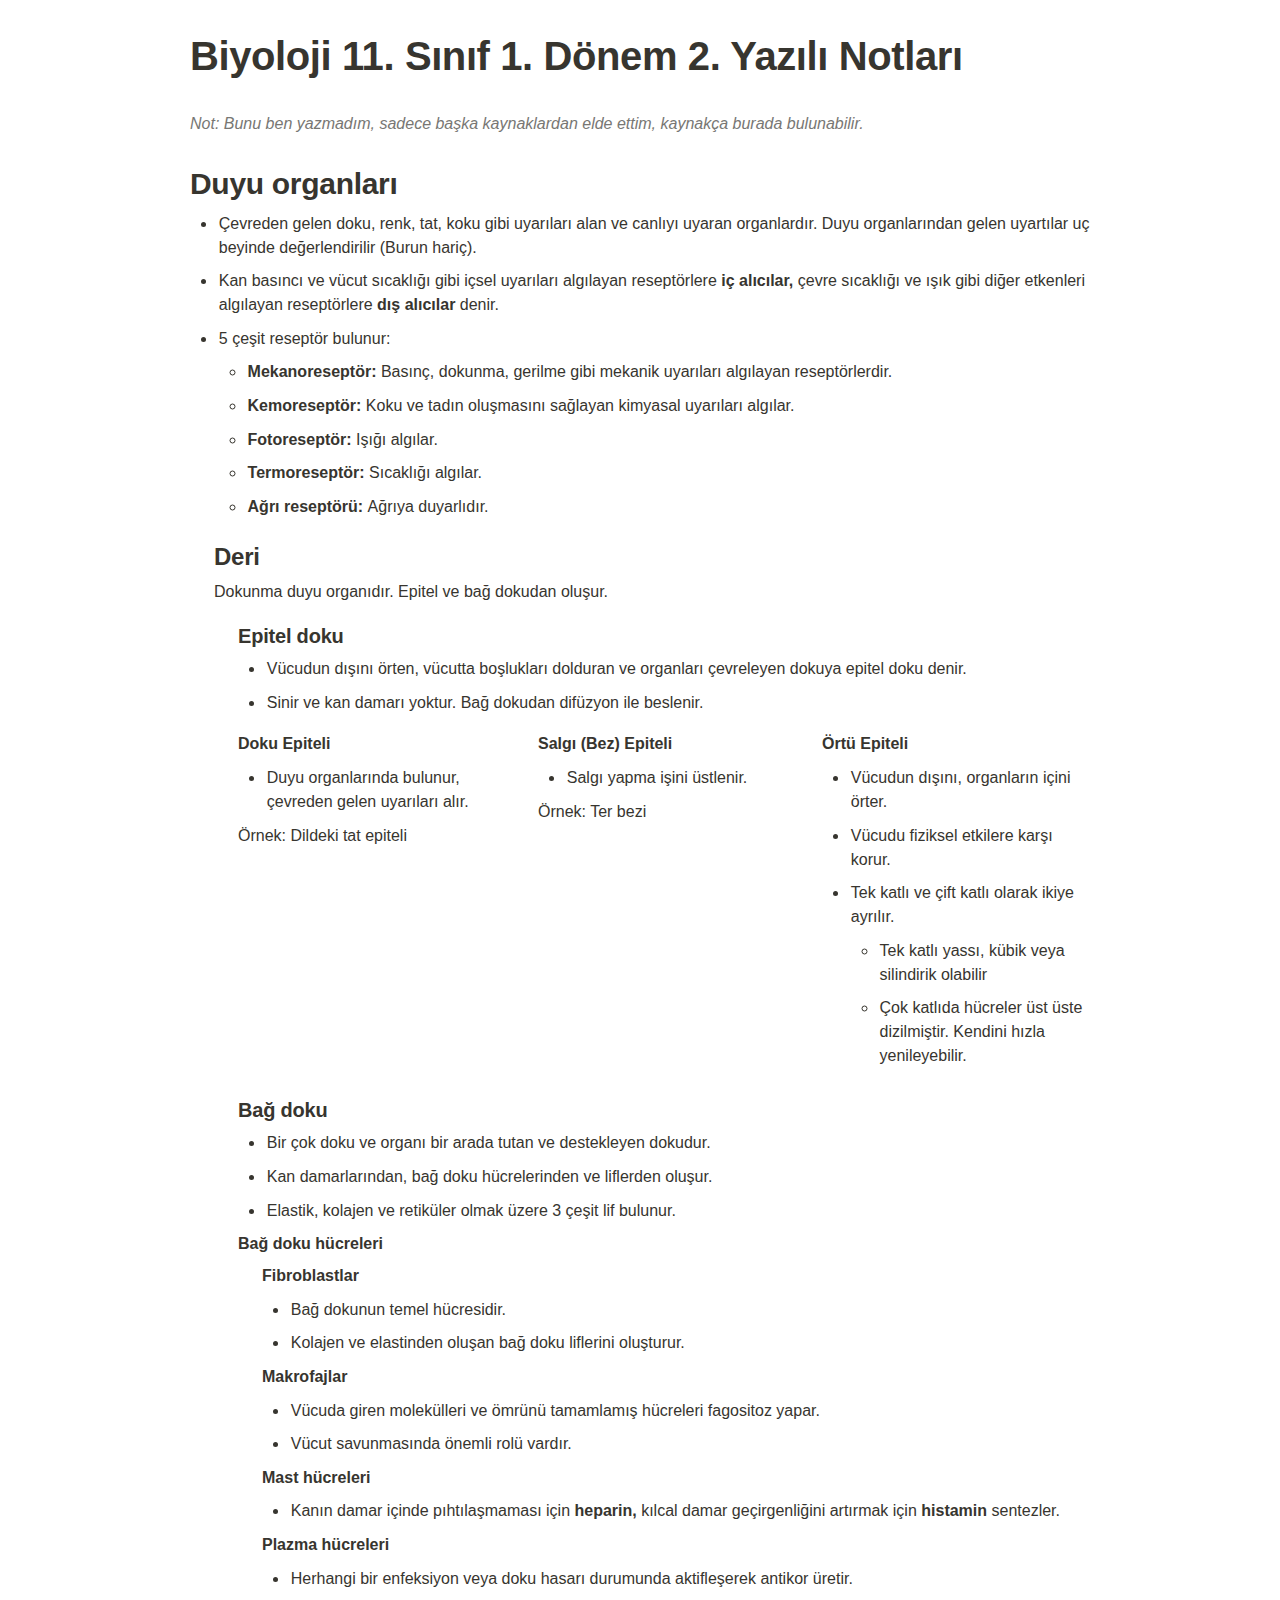
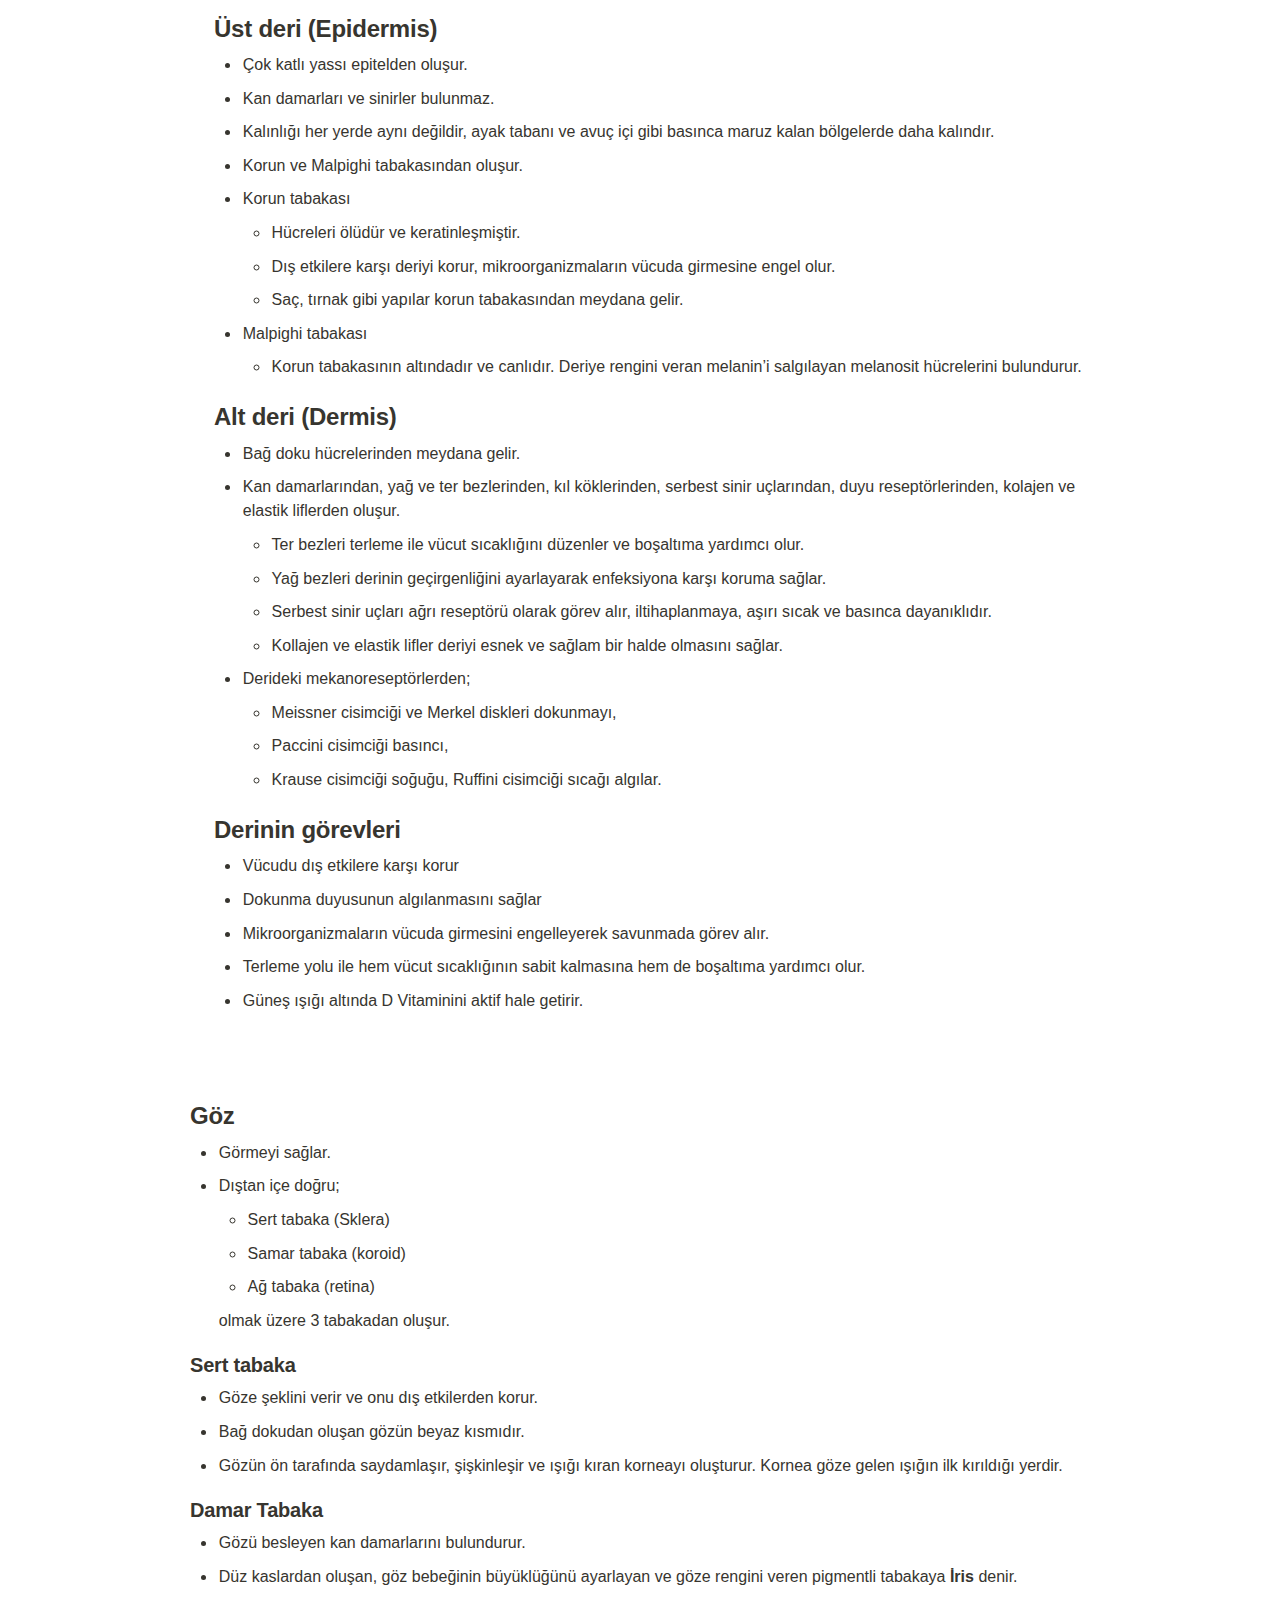
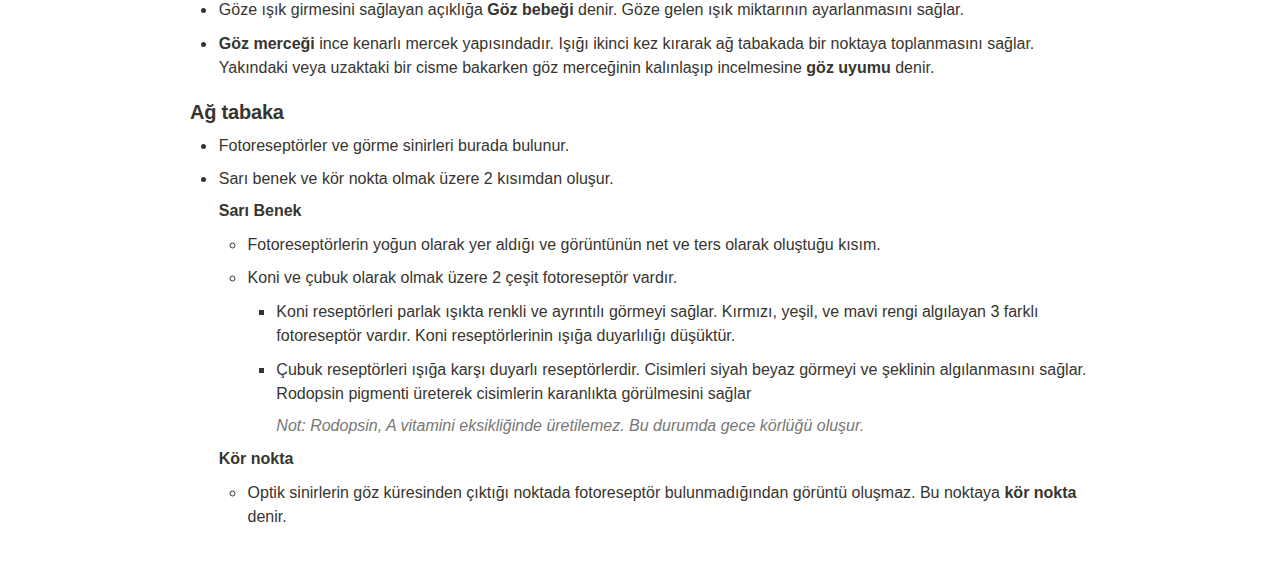
<file: index.html>
<html><head><meta http-equiv="Content-Type" content="text/html; charset=utf-8"/><title>Biyoloji 11. Sınıf 1. Dönem 2. Yazılı Notları</title><style>
/* cspell:disable-file */
/* webkit printing magic: print all background colors */
html {
	-webkit-print-color-adjust: exact;
}
* {
	box-sizing: border-box;
	-webkit-print-color-adjust: exact;
}

html,
body {
	margin: 0;
	padding: 0;
}
@media only screen {
	body {
		margin: 2em auto;
		max-width: 900px;
		color: rgb(55, 53, 47);
	}
}

body {
	line-height: 1.5;
	white-space: pre-wrap;
}

a,
a.visited {
	color: inherit;
	text-decoration: underline;
}

.pdf-relative-link-path {
	font-size: 80%;
	color: #444;
}

h1,
h2,
h3 {
	letter-spacing: -0.01em;
	line-height: 1.2;
	font-weight: 600;
	margin-bottom: 0;
}

.page-title {
	font-size: 2.5rem;
	font-weight: 700;
	margin-top: 0;
	margin-bottom: 0.75em;
}

h1 {
	font-size: 1.875rem;
	margin-top: 1.875rem;
}

h2 {
	font-size: 1.5rem;
	margin-top: 1.5rem;
}

h3 {
	font-size: 1.25rem;
	margin-top: 1.25rem;
}

.source {
	border: 1px solid #ddd;
	border-radius: 3px;
	padding: 1.5em;
	word-break: break-all;
}

.callout {
	border-radius: 3px;
	padding: 1rem;
}

figure {
	margin: 1.25em 0;
	page-break-inside: avoid;
}

figcaption {
	opacity: 0.5;
	font-size: 85%;
	margin-top: 0.5em;
}

mark {
	background-color: transparent;
}

.indented {
	padding-left: 1.5em;
}

hr {
	background: transparent;
	display: block;
	width: 100%;
	height: 1px;
	visibility: visible;
	border: none;
	border-bottom: 1px solid rgba(55, 53, 47, 0.09);
}

img {
	max-width: 100%;
}

@media only print {
	img {
		max-height: 100vh;
		object-fit: contain;
	}
}

@page {
	margin: 1in;
}

.collection-content {
	font-size: 0.875rem;
}

.column-list {
	display: flex;
	justify-content: space-between;
}

.column {
	padding: 0 1em;
}

.column:first-child {
	padding-left: 0;
}

.column:last-child {
	padding-right: 0;
}

.table_of_contents-item {
	display: block;
	font-size: 0.875rem;
	line-height: 1.3;
	padding: 0.125rem;
}

.table_of_contents-indent-1 {
	margin-left: 1.5rem;
}

.table_of_contents-indent-2 {
	margin-left: 3rem;
}

.table_of_contents-indent-3 {
	margin-left: 4.5rem;
}

.table_of_contents-link {
	text-decoration: none;
	opacity: 0.7;
	border-bottom: 1px solid rgba(55, 53, 47, 0.18);
}

table,
th,
td {
	border: 1px solid rgba(55, 53, 47, 0.09);
	border-collapse: collapse;
}

table {
	border-left: none;
	border-right: none;
}

th,
td {
	font-weight: normal;
	padding: 0.25em 0.5em;
	line-height: 1.5;
	min-height: 1.5em;
	text-align: left;
}

th {
	color: rgba(55, 53, 47, 0.6);
}

ol,
ul {
	margin: 0;
	margin-block-start: 0.6em;
	margin-block-end: 0.6em;
}

li > ol:first-child,
li > ul:first-child {
	margin-block-start: 0.6em;
}

ul > li {
	list-style: disc;
}

ul.to-do-list {
	padding-inline-start: 0;
}

ul.to-do-list > li {
	list-style: none;
}

.to-do-children-checked {
	text-decoration: line-through;
	opacity: 0.375;
}

ul.toggle > li {
	list-style: none;
}

ul {
	padding-inline-start: 1.7em;
}

ul > li {
	padding-left: 0.1em;
}

ol {
	padding-inline-start: 1.6em;
}

ol > li {
	padding-left: 0.2em;
}

.mono ol {
	padding-inline-start: 2em;
}

.mono ol > li {
	text-indent: -0.4em;
}

.toggle {
	padding-inline-start: 0em;
	list-style-type: none;
}

/* Indent toggle children */
.toggle > li > details {
	padding-left: 1.7em;
}

.toggle > li > details > summary {
	margin-left: -1.1em;
}

.selected-value {
	display: inline-block;
	padding: 0 0.5em;
	background: rgba(206, 205, 202, 0.5);
	border-radius: 3px;
	margin-right: 0.5em;
	margin-top: 0.3em;
	margin-bottom: 0.3em;
	white-space: nowrap;
}

.collection-title {
	display: inline-block;
	margin-right: 1em;
}

.page-description {
    margin-bottom: 2em;
}

.simple-table {
	margin-top: 1em;
	font-size: 0.875rem;
	empty-cells: show;
}
.simple-table td {
	height: 29px;
	min-width: 120px;
}

.simple-table th {
	height: 29px;
	min-width: 120px;
}

.simple-table-header-color {
	background: rgb(247, 246, 243);
	color: black;
}
.simple-table-header {
	font-weight: 500;
}

time {
	opacity: 0.5;
}

.icon {
	display: inline-block;
	max-width: 1.2em;
	max-height: 1.2em;
	text-decoration: none;
	vertical-align: text-bottom;
	margin-right: 0.5em;
}

img.icon {
	border-radius: 3px;
}

.user-icon {
	width: 1.5em;
	height: 1.5em;
	border-radius: 100%;
	margin-right: 0.5rem;
}

.user-icon-inner {
	font-size: 0.8em;
}

.text-icon {
	border: 1px solid #000;
	text-align: center;
}

.page-cover-image {
	display: block;
	object-fit: cover;
	width: 100%;
	max-height: 30vh;
}

.page-header-icon {
	font-size: 3rem;
	margin-bottom: 1rem;
}

.page-header-icon-with-cover {
	margin-top: -0.72em;
	margin-left: 0.07em;
}

.page-header-icon img {
	border-radius: 3px;
}

.link-to-page {
	margin: 1em 0;
	padding: 0;
	border: none;
	font-weight: 500;
}

p > .user {
	opacity: 0.5;
}

td > .user,
td > time {
	white-space: nowrap;
}

input[type="checkbox"] {
	transform: scale(1.5);
	margin-right: 0.6em;
	vertical-align: middle;
}

p {
	margin-top: 0.5em;
	margin-bottom: 0.5em;
}

.image {
	border: none;
	margin: 1.5em 0;
	padding: 0;
	border-radius: 0;
	text-align: center;
}

.code,
code {
	background: rgba(135, 131, 120, 0.15);
	border-radius: 3px;
	padding: 0.2em 0.4em;
	border-radius: 3px;
	font-size: 85%;
	tab-size: 2;
}

code {
	color: #eb5757;
}

.code {
	padding: 1.5em 1em;
}

.code-wrap {
	white-space: pre-wrap;
	word-break: break-all;
}

.code > code {
	background: none;
	padding: 0;
	font-size: 100%;
	color: inherit;
}

blockquote {
	font-size: 1.25em;
	margin: 1em 0;
	padding-left: 1em;
	border-left: 3px solid rgb(55, 53, 47);
}

.bookmark {
	text-decoration: none;
	max-height: 8em;
	padding: 0;
	display: flex;
	width: 100%;
	align-items: stretch;
}

.bookmark-title {
	font-size: 0.85em;
	overflow: hidden;
	text-overflow: ellipsis;
	height: 1.75em;
	white-space: nowrap;
}

.bookmark-text {
	display: flex;
	flex-direction: column;
}

.bookmark-info {
	flex: 4 1 180px;
	padding: 12px 14px 14px;
	display: flex;
	flex-direction: column;
	justify-content: space-between;
}

.bookmark-image {
	width: 33%;
	flex: 1 1 180px;
	display: block;
	position: relative;
	object-fit: cover;
	border-radius: 1px;
}

.bookmark-description {
	color: rgba(55, 53, 47, 0.6);
	font-size: 0.75em;
	overflow: hidden;
	max-height: 4.5em;
	word-break: break-word;
}

.bookmark-href {
	font-size: 0.75em;
	margin-top: 0.25em;
}

.sans { font-family: ui-sans-serif, -apple-system, BlinkMacSystemFont, "Segoe UI", Helvetica, "Apple Color Emoji", Arial, sans-serif, "Segoe UI Emoji", "Segoe UI Symbol"; }
.code { font-family: "SFMono-Regular", Menlo, Consolas, "PT Mono", "Liberation Mono", Courier, monospace; }
.serif { font-family: Lyon-Text, Georgia, ui-serif, serif; }
.mono { font-family: iawriter-mono, Nitti, Menlo, Courier, monospace; }
.pdf .sans { font-family: Inter, ui-sans-serif, -apple-system, BlinkMacSystemFont, "Segoe UI", Helvetica, "Apple Color Emoji", Arial, sans-serif, "Segoe UI Emoji", "Segoe UI Symbol", 'Twemoji', 'Noto Color Emoji', 'Noto Sans CJK JP'; }
.pdf:lang(zh-CN) .sans { font-family: Inter, ui-sans-serif, -apple-system, BlinkMacSystemFont, "Segoe UI", Helvetica, "Apple Color Emoji", Arial, sans-serif, "Segoe UI Emoji", "Segoe UI Symbol", 'Twemoji', 'Noto Color Emoji', 'Noto Sans CJK SC'; }
.pdf:lang(zh-TW) .sans { font-family: Inter, ui-sans-serif, -apple-system, BlinkMacSystemFont, "Segoe UI", Helvetica, "Apple Color Emoji", Arial, sans-serif, "Segoe UI Emoji", "Segoe UI Symbol", 'Twemoji', 'Noto Color Emoji', 'Noto Sans CJK TC'; }
.pdf:lang(ko-KR) .sans { font-family: Inter, ui-sans-serif, -apple-system, BlinkMacSystemFont, "Segoe UI", Helvetica, "Apple Color Emoji", Arial, sans-serif, "Segoe UI Emoji", "Segoe UI Symbol", 'Twemoji', 'Noto Color Emoji', 'Noto Sans CJK KR'; }
.pdf .code { font-family: Source Code Pro, "SFMono-Regular", Menlo, Consolas, "PT Mono", "Liberation Mono", Courier, monospace, 'Twemoji', 'Noto Color Emoji', 'Noto Sans Mono CJK JP'; }
.pdf:lang(zh-CN) .code { font-family: Source Code Pro, "SFMono-Regular", Menlo, Consolas, "PT Mono", "Liberation Mono", Courier, monospace, 'Twemoji', 'Noto Color Emoji', 'Noto Sans Mono CJK SC'; }
.pdf:lang(zh-TW) .code { font-family: Source Code Pro, "SFMono-Regular", Menlo, Consolas, "PT Mono", "Liberation Mono", Courier, monospace, 'Twemoji', 'Noto Color Emoji', 'Noto Sans Mono CJK TC'; }
.pdf:lang(ko-KR) .code { font-family: Source Code Pro, "SFMono-Regular", Menlo, Consolas, "PT Mono", "Liberation Mono", Courier, monospace, 'Twemoji', 'Noto Color Emoji', 'Noto Sans Mono CJK KR'; }
.pdf .serif { font-family: PT Serif, Lyon-Text, Georgia, ui-serif, serif, 'Twemoji', 'Noto Color Emoji', 'Noto Serif CJK JP'; }
.pdf:lang(zh-CN) .serif { font-family: PT Serif, Lyon-Text, Georgia, ui-serif, serif, 'Twemoji', 'Noto Color Emoji', 'Noto Serif CJK SC'; }
.pdf:lang(zh-TW) .serif { font-family: PT Serif, Lyon-Text, Georgia, ui-serif, serif, 'Twemoji', 'Noto Color Emoji', 'Noto Serif CJK TC'; }
.pdf:lang(ko-KR) .serif { font-family: PT Serif, Lyon-Text, Georgia, ui-serif, serif, 'Twemoji', 'Noto Color Emoji', 'Noto Serif CJK KR'; }
.pdf .mono { font-family: PT Mono, iawriter-mono, Nitti, Menlo, Courier, monospace, 'Twemoji', 'Noto Color Emoji', 'Noto Sans Mono CJK JP'; }
.pdf:lang(zh-CN) .mono { font-family: PT Mono, iawriter-mono, Nitti, Menlo, Courier, monospace, 'Twemoji', 'Noto Color Emoji', 'Noto Sans Mono CJK SC'; }
.pdf:lang(zh-TW) .mono { font-family: PT Mono, iawriter-mono, Nitti, Menlo, Courier, monospace, 'Twemoji', 'Noto Color Emoji', 'Noto Sans Mono CJK TC'; }
.pdf:lang(ko-KR) .mono { font-family: PT Mono, iawriter-mono, Nitti, Menlo, Courier, monospace, 'Twemoji', 'Noto Color Emoji', 'Noto Sans Mono CJK KR'; }
.highlight-default {
	color: rgba(55, 53, 47, 1);
}
.highlight-gray {
	color: rgba(120, 119, 116, 1);
	fill: rgba(120, 119, 116, 1);
}
.highlight-brown {
	color: rgba(159, 107, 83, 1);
	fill: rgba(159, 107, 83, 1);
}
.highlight-orange {
	color: rgba(217, 115, 13, 1);
	fill: rgba(217, 115, 13, 1);
}
.highlight-yellow {
	color: rgba(203, 145, 47, 1);
	fill: rgba(203, 145, 47, 1);
}
.highlight-teal {
	color: rgba(68, 131, 97, 1);
	fill: rgba(68, 131, 97, 1);
}
.highlight-blue {
	color: rgba(51, 126, 169, 1);
	fill: rgba(51, 126, 169, 1);
}
.highlight-purple {
	color: rgba(144, 101, 176, 1);
	fill: rgba(144, 101, 176, 1);
}
.highlight-pink {
	color: rgba(193, 76, 138, 1);
	fill: rgba(193, 76, 138, 1);
}
.highlight-red {
	color: rgba(212, 76, 71, 1);
	fill: rgba(212, 76, 71, 1);
}
.highlight-gray_background {
	background: rgba(241, 241, 239, 1);
}
.highlight-brown_background {
	background: rgba(244, 238, 238, 1);
}
.highlight-orange_background {
	background: rgba(251, 236, 221, 1);
}
.highlight-yellow_background {
	background: rgba(251, 243, 219, 1);
}
.highlight-teal_background {
	background: rgba(237, 243, 236, 1);
}
.highlight-blue_background {
	background: rgba(231, 243, 248, 1);
}
.highlight-purple_background {
	background: rgba(244, 240, 247, 0.8);
}
.highlight-pink_background {
	background: rgba(249, 238, 243, 0.8);
}
.highlight-red_background {
	background: rgba(253, 235, 236, 1);
}
.block-color-default {
	color: inherit;
	fill: inherit;
}
.block-color-gray {
	color: rgba(120, 119, 116, 1);
	fill: rgba(120, 119, 116, 1);
}
.block-color-brown {
	color: rgba(159, 107, 83, 1);
	fill: rgba(159, 107, 83, 1);
}
.block-color-orange {
	color: rgba(217, 115, 13, 1);
	fill: rgba(217, 115, 13, 1);
}
.block-color-yellow {
	color: rgba(203, 145, 47, 1);
	fill: rgba(203, 145, 47, 1);
}
.block-color-teal {
	color: rgba(68, 131, 97, 1);
	fill: rgba(68, 131, 97, 1);
}
.block-color-blue {
	color: rgba(51, 126, 169, 1);
	fill: rgba(51, 126, 169, 1);
}
.block-color-purple {
	color: rgba(144, 101, 176, 1);
	fill: rgba(144, 101, 176, 1);
}
.block-color-pink {
	color: rgba(193, 76, 138, 1);
	fill: rgba(193, 76, 138, 1);
}
.block-color-red {
	color: rgba(212, 76, 71, 1);
	fill: rgba(212, 76, 71, 1);
}
.block-color-gray_background {
	background: rgba(241, 241, 239, 1);
}
.block-color-brown_background {
	background: rgba(244, 238, 238, 1);
}
.block-color-orange_background {
	background: rgba(251, 236, 221, 1);
}
.block-color-yellow_background {
	background: rgba(251, 243, 219, 1);
}
.block-color-teal_background {
	background: rgba(237, 243, 236, 1);
}
.block-color-blue_background {
	background: rgba(231, 243, 248, 1);
}
.block-color-purple_background {
	background: rgba(244, 240, 247, 0.8);
}
.block-color-pink_background {
	background: rgba(249, 238, 243, 0.8);
}
.block-color-red_background {
	background: rgba(253, 235, 236, 1);
}
.select-value-color-uiBlue { background-color: rgba(35, 131, 226, .07); }
.select-value-color-pink { background-color: rgba(245, 224, 233, 1); }
.select-value-color-purple { background-color: rgba(232, 222, 238, 1); }
.select-value-color-green { background-color: rgba(219, 237, 219, 1); }
.select-value-color-gray { background-color: rgba(227, 226, 224, 1); }
.select-value-color-translucentGray { background-color: rgba(255, 255, 255, 0.0375); }
.select-value-color-orange { background-color: rgba(250, 222, 201, 1); }
.select-value-color-brown { background-color: rgba(238, 224, 218, 1); }
.select-value-color-red { background-color: rgba(255, 226, 221, 1); }
.select-value-color-yellow { background-color: rgba(253, 236, 200, 1); }
.select-value-color-blue { background-color: rgba(211, 229, 239, 1); }
.select-value-color-pageGlass { background-color: undefined; }
.select-value-color-washGlass { background-color: undefined; }

.checkbox {
	display: inline-flex;
	vertical-align: text-bottom;
	width: 16;
	height: 16;
	background-size: 16px;
	margin-left: 2px;
	margin-right: 5px;
}

.checkbox-on {
	background-image: url("data:image/svg+xml;charset=UTF-8,%3Csvg%20width%3D%2216%22%20height%3D%2216%22%20viewBox%3D%220%200%2016%2016%22%20fill%3D%22none%22%20xmlns%3D%22http%3A%2F%2Fwww.w3.org%2F2000%2Fsvg%22%3E%0A%3Crect%20width%3D%2216%22%20height%3D%2216%22%20fill%3D%22%2358A9D7%22%2F%3E%0A%3Cpath%20d%3D%22M6.71429%2012.2852L14%204.9995L12.7143%203.71436L6.71429%209.71378L3.28571%206.2831L2%207.57092L6.71429%2012.2852Z%22%20fill%3D%22white%22%2F%3E%0A%3C%2Fsvg%3E");
}

.checkbox-off {
	background-image: url("data:image/svg+xml;charset=UTF-8,%3Csvg%20width%3D%2216%22%20height%3D%2216%22%20viewBox%3D%220%200%2016%2016%22%20fill%3D%22none%22%20xmlns%3D%22http%3A%2F%2Fwww.w3.org%2F2000%2Fsvg%22%3E%0A%3Crect%20x%3D%220.75%22%20y%3D%220.75%22%20width%3D%2214.5%22%20height%3D%2214.5%22%20fill%3D%22white%22%20stroke%3D%22%2336352F%22%20stroke-width%3D%221.5%22%2F%3E%0A%3C%2Fsvg%3E");
}
	
</style></head><body><article id="9d700df7-eeb8-49e4-912f-a28cc82bd0be" class="page sans"><header><h1 class="page-title">Biyoloji 11. Sınıf 1. Dönem 2. Yazılı Notları</h1><p class="page-description"></p></header><div class="page-body"><p id="ad4f0896-7c1f-44a4-82f7-baf58d3870e4" class=""><mark class="highlight-gray"><em>Not: Bunu ben yazmadım, sadece başka kaynaklardan elde ettim, kaynakça burada bulunabilir.</em></mark></p><h1 id="614ce20b-9c4b-457f-ae37-c547ba866d2a" class=""><strong>Duyu organları</strong></h1><ul id="37aac5f4-3bf5-4f1f-9343-c82c3b564048" class="bulleted-list"><li style="list-style-type:disc">Çevreden gelen doku, renk, tat, koku gibi uyarıları alan ve canlıyı uyaran organlardır. Duyu organlarından gelen uyartılar uç beyinde değerlendirilir (Burun hariç).</li></ul><ul id="2cb16c97-15c8-40bf-b1a4-7ec12c3cff72" class="bulleted-list"><li style="list-style-type:disc">Kan basıncı ve vücut sıcaklığı gibi içsel uyarıları algılayan reseptörlere <strong>iç alıcılar, </strong>çevre sıcaklığı ve ışık gibi diğer etkenleri algılayan reseptörlere <strong>dış alıcılar </strong>denir.</li></ul><ul id="2f8fc390-42e2-4ce4-b0ef-d39d6609fe41" class="bulleted-list"><li style="list-style-type:disc">5 çeşit reseptör bulunur:<ul id="915cbf2e-2cd0-44f8-b508-c1bb8a5113c0" class="bulleted-list"><li style="list-style-type:circle"><strong>Mekanoreseptör: </strong>Basınç, dokunma, gerilme gibi mekanik uyarıları algılayan reseptörlerdir.</li></ul><ul id="daeeac99-2171-4587-8442-0df9e2a23dc5" class="bulleted-list"><li style="list-style-type:circle"><strong>Kemoreseptör: </strong>Koku ve tadın oluşmasını sağlayan kimyasal uyarıları algılar.</li></ul><ul id="d188c4da-711d-498f-982e-65b28f17b722" class="bulleted-list"><li style="list-style-type:circle"><strong>Fotoreseptör: </strong>Işığı algılar.</li></ul><ul id="2bc0e4da-3556-420c-9b00-3562566dc450" class="bulleted-list"><li style="list-style-type:circle"><strong><strong><strong><strong><strong><strong><strong><strong><strong><strong><strong><strong><strong><strong><strong>Termoreseptör: </strong></strong></strong></strong></strong></strong></strong></strong></strong></strong></strong></strong></strong></strong></strong>Sıcaklığı algılar.</li></ul><ul id="28b83643-52a6-4804-928f-5e436997f725" class="bulleted-list"><li style="list-style-type:circle"><strong><strong><strong><strong><strong><strong><strong><strong><strong><strong><strong><strong><strong><strong><strong><strong>Ağrı reseptörü: </strong></strong></strong></strong></strong></strong></strong></strong></strong></strong></strong></strong></strong></strong></strong></strong>Ağrıya duyarlıdır.</li></ul></li></ul><p id="67a69309-b7e5-4768-9da6-da4fbb58306f" class=""><div class="indented"><h2 id="79a3fd7f-d30d-422a-97da-0e3650068300" class="">Deri</h2><p id="327fffdb-e15b-43a4-a7f3-786c60a91b7f" class="">Dokunma duyu organıdır. Epitel ve bağ dokudan oluşur.<div class="indented"><h3 id="0fa4660f-d368-493c-983e-34308211681d" class="">Epitel doku</h3><ul id="e227d777-31f9-43fe-9a63-f57ed5423b76" class="bulleted-list"><li style="list-style-type:disc">Vücudun dışını örten, vücutta boşlukları dolduran ve organları çevreleyen dokuya epitel doku denir.</li></ul><ul id="ed0c94d2-12b7-4f1a-83fe-9f9a9e622c09" class="bulleted-list"><li style="list-style-type:disc">Sinir ve kan damarı yoktur. Bağ dokudan difüzyon ile beslenir.</li></ul><div id="5391c179-d2f9-47b6-af15-7015db83d171" class="column-list"><div id="0bff7d0b-819f-45a5-b589-6daf7ff573d9" style="width:33.33333333333333%" class="column"><p id="afadcc07-2079-4473-bcd7-22bfbe92851a" class=""><strong>Doku Epiteli</strong></p><ul id="d35c8173-3a8f-42d2-91a0-c65a9b0cedaa" class="bulleted-list"><li style="list-style-type:disc">Duyu organlarında bulunur, çevreden gelen uyarıları alır.</li></ul><p id="e8213e04-9578-4fcd-aa79-c22475efe5d9" class="">Örnek: Dildeki tat epiteli</p><p id="ed1bf88a-1fd2-4a27-98c6-025888f6bbfb" class="">
</p></div><div id="ed4d77ca-5b34-46b1-81fc-26f7c31f4f53" style="width:33.33333333333333%" class="column"><p id="a20a1077-e386-4b59-9b79-18b4c79ee366" class=""><strong>Salgı (Bez) Epiteli</strong></p><ul id="219e3f6c-3f5c-4dd2-9fd5-249f3c95c152" class="bulleted-list"><li style="list-style-type:disc">Salgı yapma işini üstlenir.</li></ul><p id="eee641a7-eb18-4b2f-8301-9a011ac4aa6f" class="">Örnek: Ter bezi</p><p id="d0c3dd2a-a03e-470c-92b0-99920691dbf5" class="">
</p><p id="229fa233-e9d9-4963-b0f9-5a4d13457588" class="">
</p></div><div id="ba9c617a-a25d-4c8d-b1ae-dda2ed1bb632" style="width:33.33333333333333%" class="column"><p id="d4154913-5d70-4ba7-b904-2b50361e640c" class=""><strong>Örtü Epiteli</strong></p><ul id="e0472276-895a-44e5-b06a-45f1dc962d49" class="bulleted-list"><li style="list-style-type:disc">Vücudun dışını, organların içini örter.</li></ul><ul id="f20ac868-d00a-467b-80fb-4a469a7e3daa" class="bulleted-list"><li style="list-style-type:disc">Vücudu fiziksel etkilere karşı korur.</li></ul><ul id="6298e1f2-5000-4ef0-8428-55ca16194a63" class="bulleted-list"><li style="list-style-type:disc">Tek katlı ve çift katlı olarak ikiye ayrılır.<ul id="988c8bcf-fb17-493f-bf9b-4f7340719df8" class="bulleted-list"><li style="list-style-type:circle">Tek katlı yassı, kübik veya silindirik olabilir</li></ul><ul id="bd7a389a-774a-43f3-b206-247c4e113803" class="bulleted-list"><li style="list-style-type:circle">Çok katlıda hücreler üst üste dizilmiştir. Kendini hızla yenileyebilir.</li></ul></li></ul></div></div><h3 id="3a27632c-aae1-451f-9c50-77e07c9330a4" class="">Bağ doku</h3><ul id="4f63083c-6eec-4027-9c05-5daf8f06c39a" class="bulleted-list"><li style="list-style-type:disc">Bir çok doku ve organı bir arada tutan ve destekleyen dokudur.</li></ul><ul id="46e1951b-2e02-40f4-9c9f-7087e4767983" class="bulleted-list"><li style="list-style-type:disc">Kan damarlarından, bağ doku hücrelerinden ve liflerden oluşur.</li></ul><ul id="1e6dd244-2508-4e16-b44f-6922cea1423e" class="bulleted-list"><li style="list-style-type:disc">Elastik, kolajen ve retiküler olmak üzere 3 çeşit lif bulunur.</li></ul><p id="d0ca448c-6a99-4a3e-bed6-d563ca1536da" class=""><strong>Bağ doku hücreleri</strong><div class="indented"><p id="21919de8-1bf8-4cb2-8cfa-9f512bab479f" class=""><strong>Fibroblastlar</strong></p><ul id="e9827a4e-31bc-4ea8-8945-c1d7aad851ad" class="bulleted-list"><li style="list-style-type:disc">Bağ dokunun temel hücresidir.</li></ul><ul id="1bdb5e07-1d59-4ce5-9132-0446fae46847" class="bulleted-list"><li style="list-style-type:disc">Kolajen ve elastinden oluşan bağ doku liflerini oluşturur.</li></ul><p id="616f2fd0-b2c9-4755-a93f-bbedb955c888" class=""><strong>Makrofajlar</strong></p><ul id="deaed088-183c-4eb0-82e8-36684642a141" class="bulleted-list"><li style="list-style-type:disc">Vücuda giren molekülleri ve ömrünü tamamlamış hücreleri fagositoz yapar.</li></ul><ul id="9f3f54f1-a242-4d41-8a1c-d99d47facb68" class="bulleted-list"><li style="list-style-type:disc">Vücut savunmasında önemli rolü vardır.</li></ul><p id="bf257d85-d577-440c-818e-a7a5f6e4e719" class=""><strong>Mast hücreleri</strong></p><ul id="9419d840-ad76-44e7-97f5-4802b4176c81" class="bulleted-list"><li style="list-style-type:disc">Kanın damar içinde pıhtılaşmaması için <strong>heparin, </strong>kılcal damar geçirgenliğini artırmak için <strong><strong><strong><strong><strong>histamin </strong></strong></strong></strong></strong>sentezler.</li></ul><p id="d155c7ba-b745-45fd-a35f-b3343b8d2615" class=""><strong>Plazma hücreleri</strong></p><ul id="3dc5e343-187b-49d0-9518-080f57e1dae9" class="bulleted-list"><li style="list-style-type:disc">Herhangi bir enfeksiyon veya doku hasarı durumunda aktifleşerek antikor üretir.</li></ul></div></p></div></p><h2 id="5bdb7956-cf0a-488e-9e3e-b5cd6873a11d" class="">Üst deri (Epidermis)</h2><ul id="a63b3c38-6591-428e-8b21-1608839c8350" class="bulleted-list"><li style="list-style-type:disc">Çok katlı yassı epitelden oluşur.</li></ul><ul id="59d74da3-3853-4177-b9e0-9e148c91d899" class="bulleted-list"><li style="list-style-type:disc">Kan damarları ve sinirler bulunmaz.</li></ul><ul id="af82e2c7-f049-4d55-9ece-70300b39b57e" class="bulleted-list"><li style="list-style-type:disc">Kalınlığı her yerde aynı değildir, ayak tabanı ve avuç içi gibi basınca maruz kalan bölgelerde daha kalındır.</li></ul><ul id="6c0af03d-5e6a-4b60-a85b-7d5f275a262e" class="bulleted-list"><li style="list-style-type:disc">Korun ve Malpighi tabakasından oluşur.</li></ul><ul id="319b35d6-febd-4fd4-8f6e-78038fd9c5e4" class="bulleted-list"><li style="list-style-type:disc">Korun tabakası<ul id="8f4c748c-13f6-424d-a8c9-1782a2565706" class="bulleted-list"><li style="list-style-type:circle">Hücreleri ölüdür ve keratinleşmiştir.</li></ul><ul id="072769b3-153d-42f1-a06c-43032776faec" class="bulleted-list"><li style="list-style-type:circle">Dış etkilere karşı deriyi korur, mikroorganizmaların vücuda girmesine engel olur.</li></ul><ul id="2bdd59fa-ebb1-4486-8012-40e69fa72f0a" class="bulleted-list"><li style="list-style-type:circle">Saç, tırnak gibi yapılar korun tabakasından meydana gelir.</li></ul></li></ul><ul id="3d74ea00-3af7-4592-95fa-c8f0f80321f6" class="bulleted-list"><li style="list-style-type:disc">Malpighi tabakası<ul id="25ba9435-5484-43fa-af4c-7c6d6bc39fa0" class="bulleted-list"><li style="list-style-type:circle">Korun tabakasının altındadır ve canlıdır. Deriye rengini veran melanin’i salgılayan melanosit hücrelerini bulundurur.</li></ul></li></ul><h2 id="d47b6583-104b-4fd9-b0e1-f0d186516820" class="">Alt deri (Dermis)</h2><ul id="6d1d150d-0f02-4829-9c27-016e4aa7475f" class="bulleted-list"><li style="list-style-type:disc">Bağ doku hücrelerinden meydana gelir.</li></ul><ul id="3c96e731-0da4-460f-bf63-ead74c8347cd" class="bulleted-list"><li style="list-style-type:disc">Kan damarlarından, yağ ve ter bezlerinden, kıl köklerinden, serbest sinir uçlarından, duyu reseptörlerinden, kolajen ve elastik liflerden oluşur.<ul id="e7744cba-2403-4ef3-b6d7-bdc747a1a075" class="bulleted-list"><li style="list-style-type:circle">Ter bezleri terleme ile vücut sıcaklığını düzenler ve boşaltıma yardımcı olur.</li></ul><ul id="205de3a0-8259-4082-a332-3c7fd4a32311" class="bulleted-list"><li style="list-style-type:circle">Yağ bezleri derinin geçirgenliğini ayarlayarak enfeksiyona karşı koruma sağlar.</li></ul><ul id="e835673a-f666-4d48-8ea9-73d5a0ff8f72" class="bulleted-list"><li style="list-style-type:circle">Serbest sinir uçları ağrı reseptörü olarak görev alır, iltihaplanmaya, aşırı sıcak ve basınca dayanıklıdır.</li></ul><ul id="daa230c5-af36-4a5e-8b3c-cc4d5e287c11" class="bulleted-list"><li style="list-style-type:circle">Kollajen ve elastik lifler deriyi esnek ve sağlam bir halde olmasını sağlar.</li></ul></li></ul><ul id="ee5b6b7c-12f6-4bb3-8789-f49024d8181e" class="bulleted-list"><li style="list-style-type:disc">Derideki mekanoreseptörlerden;<ul id="37836225-10c0-494e-b07d-26c700cbf682" class="bulleted-list"><li style="list-style-type:circle">Meissner cisimciği ve Merkel diskleri dokunmayı,</li></ul><ul id="590d9511-5d55-4cd5-b2fb-716f22351e5b" class="bulleted-list"><li style="list-style-type:circle">Paccini cisimciği basıncı,</li></ul><ul id="940d4aa9-611c-4d4a-954e-bb248e9937f8" class="bulleted-list"><li style="list-style-type:circle">Krause cisimciği soğuğu, Ruffini cisimciği sıcağı algılar.</li></ul></li></ul><h2 id="2f202ed7-2a47-4954-a1b1-b538473464d8" class="">Derinin görevleri</h2><ul id="5c0b2f44-6489-4e1e-8f6d-923bd7898bbd" class="bulleted-list"><li style="list-style-type:disc">Vücudu dış etkilere karşı korur</li></ul><ul id="547a7f37-96ba-4ef7-9a54-f699e0f34367" class="bulleted-list"><li style="list-style-type:disc">Dokunma duyusunun algılanmasını sağlar</li></ul><ul id="006f72d3-5986-4ddd-abab-7b43cf0e4434" class="bulleted-list"><li style="list-style-type:disc">Mikroorganizmaların vücuda girmesini engelleyerek savunmada görev alır.</li></ul><ul id="b05b1a38-21c5-4811-a5bf-08ca466b805e" class="bulleted-list"><li style="list-style-type:disc">Terleme yolu ile hem vücut sıcaklığının sabit kalmasına hem de boşaltıma yardımcı olur.</li></ul><ul id="067ca4d0-ffed-457a-b416-76cca3587152" class="bulleted-list"><li style="list-style-type:disc">Güneş ışığı altında D Vitaminini aktif hale getirir.</li></ul></div></p><p id="fc7888f2-4439-4d5d-9f88-8e23597a0ad5" class="">
</p><p id="e4c76fc1-b710-4ced-b6ec-dc54f185232d" class="">
</p><h2 id="6be94646-3a00-4464-b2a0-ba2c7375a066" class="">Göz</h2><ul id="2a319dcd-d08d-41d1-8e24-64273eb91b9d" class="bulleted-list"><li style="list-style-type:disc">Görmeyi sağlar.</li></ul><ul id="e3552073-23bb-4e89-8698-ccff59f55c8a" class="bulleted-list"><li style="list-style-type:disc">Dıştan içe doğru;<ul id="f9488336-ad34-431f-a66a-466597b03276" class="bulleted-list"><li style="list-style-type:circle">Sert tabaka (Sklera)</li></ul><ul id="9492795b-02d7-4264-bb1a-b48a52c3e855" class="bulleted-list"><li style="list-style-type:circle">Samar tabaka (koroid)</li></ul><ul id="fa13379c-3450-418a-9f29-feb1cc5a5428" class="bulleted-list"><li style="list-style-type:circle">Ağ tabaka (retina)</li></ul><p id="f3053356-af47-470e-b8d2-4c5670d60849" class="">olmak üzere 3 tabakadan oluşur.</p></li></ul><h3 id="568cca85-d39f-4757-8563-7f18fba8df57" class="">Sert tabaka</h3><ul id="3347e299-ec42-4f05-84c2-49a5a20065cf" class="bulleted-list"><li style="list-style-type:disc">Göze şeklini verir ve onu dış etkilerden korur.</li></ul><ul id="995f10b4-259b-4b0a-be2d-e4951b9f8c2b" class="bulleted-list"><li style="list-style-type:disc">Bağ dokudan oluşan gözün beyaz kısmıdır.</li></ul><ul id="9ab4b820-fa91-46f0-89fc-b533c1087798" class="bulleted-list"><li style="list-style-type:disc">Gözün ön tarafında saydamlaşır, şişkinleşir ve ışığı kıran korneayı oluşturur. Kornea göze gelen ışığın ilk kırıldığı yerdir.</li></ul><h3 id="86cfceac-a29a-4389-9b24-5c7e936d852c" class="">Damar Tabaka</h3><ul id="d5f6851a-582f-4f28-8492-42ecaf1e4536" class="bulleted-list"><li style="list-style-type:disc">Gözü besleyen kan damarlarını bulundurur.</li></ul><ul id="7d7d39e7-8d72-4e2a-bc44-e1f98db8d534" class="bulleted-list"><li style="list-style-type:disc">Düz kaslardan oluşan, göz bebeğinin büyüklüğünü ayarlayan ve göze rengini veren pigmentli tabakaya <strong>İris </strong>denir.</li></ul><ul id="3f8b87c4-cb3b-425b-a307-1013c32b8977" class="bulleted-list"><li style="list-style-type:disc">Göze ışık girmesini sağlayan açıklığa <strong>Göz bebeği</strong> denir. Göze gelen ışık miktarının ayarlanmasını sağlar.</li></ul><ul id="5936d9ce-62d7-4f20-b557-ed06e9474106" class="bulleted-list"><li style="list-style-type:disc"><strong>Göz merceği </strong>ince kenarlı mercek yapısındadır. Işığı ikinci kez kırarak ağ tabakada bir noktaya toplanmasını sağlar. Yakındaki veya uzaktaki bir cisme bakarken göz merceğinin kalınlaşıp incelmesine <strong><strong><strong><strong><strong><strong><strong><strong><strong><strong>göz uyumu </strong></strong></strong></strong></strong></strong></strong></strong></strong></strong>denir.</li></ul><h3 id="1b64dc28-33ee-4013-b598-feabb5de89ac" class="">Ağ tabaka</h3><ul id="89095a23-5088-4cd8-ba50-964f9a464bad" class="bulleted-list"><li style="list-style-type:disc">Fotoreseptörler ve görme sinirleri burada bulunur.</li></ul><ul id="7e8291e3-bb26-44f4-813f-5f5a8f55c9d4" class="bulleted-list"><li style="list-style-type:disc">Sarı benek ve kör nokta olmak üzere 2 kısımdan oluşur. <p id="5cd2e223-1883-46db-9612-2fc5038a8410" class=""><strong>Sarı Benek</strong></p><ul id="fad2f747-6de8-4502-8768-c283f44eb79e" class="bulleted-list"><li style="list-style-type:circle">Fotoreseptörlerin yoğun olarak yer aldığı ve görüntünün net ve ters olarak oluştuğu kısım.</li></ul><ul id="b86bc2f1-64c7-4bb7-96d8-ee8c90abe184" class="bulleted-list"><li style="list-style-type:circle">Koni ve çubuk olarak olmak üzere 2 çeşit fotoreseptör vardır.<ul id="a0a5384a-7b92-42f2-95c2-2ea4006b9e76" class="bulleted-list"><li style="list-style-type:square">Koni reseptörleri parlak ışıkta renkli ve ayrıntılı görmeyi sağlar. Kırmızı, yeşil, ve mavi rengi algılayan 3 farklı fotoreseptör vardır. Koni reseptörlerinin ışığa duyarlılığı düşüktür.</li></ul><ul id="cee6b27f-fa51-4825-a4e3-f614cd108f01" class="bulleted-list"><li style="list-style-type:square">Çubuk reseptörleri ışığa karşı duyarlı reseptörlerdir. Cisimleri siyah beyaz görmeyi ve şeklinin algılanmasını sağlar. Rodopsin pigmenti üreterek cisimlerin karanlıkta görülmesini sağlar<p id="b7526e7a-413c-47f4-9cbb-b31e3ab1bdd0" class=""><mark class="highlight-gray"><em>Not: Rodopsin, A vitamini eksikliğinde üretilemez. Bu durumda gece körlüğü oluşur.</em></mark></p></li></ul></li></ul><p id="8d8698c4-8ca4-4f23-adfb-e265530c9ecd" class=""><strong>Kör nokta</strong></p><ul id="040f5bf2-b32c-48b8-a71f-7dc3a423899b" class="bulleted-list"><li style="list-style-type:circle">Optik sinirlerin göz küresinden çıktığı noktada fotoreseptör bulunmadığından görüntü oluşmaz. Bu noktaya <strong><strong><strong><strong><strong><strong><strong><strong><strong><strong><strong><strong>kör nokta </strong></strong></strong></strong></strong></strong></strong></strong></strong></strong></strong></strong>denir.</li></ul></li></ul></div></article><span class="sans" style="font-size:14px;padding-top:2em"></span></body></html>
</file>
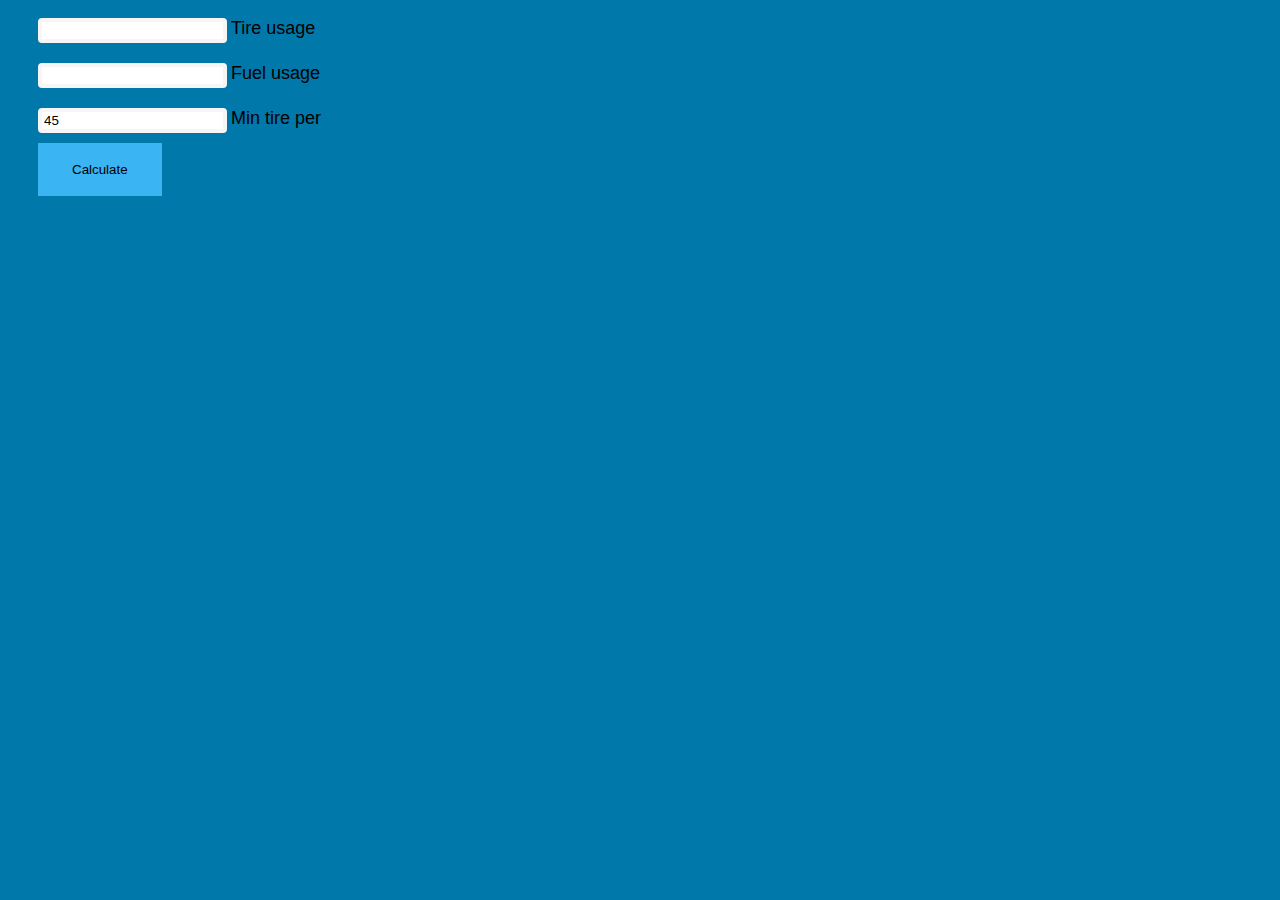
<file: igptools/index.html>
<!DOCTYPE html>
<html>

<head>
    <title>
        bktech2021 Tools
    </title>
    <style>
        body {
            background-color: #0078aa;
        }
        button {
            padding: 15px 30px;
            background-color: #3ab4f2;
            border: 4px solid #3ab4f2;
            transition-duration: 0.4s;
            font-family: 'Trebuchet MS', 'Lucida Sans Unicode', 'Lucida Grande', 'Lucida Sans', Arial, sans-serif;
        }

        button:hover {
            background-color: #f2df3a;
            border-color: #f2df3a;
        }

        input {
            border: 4px solid #f6f6f6;
            border-radius: 4px;
        }

        a, label {
            font-size: large;
            font-family: 'Trebuchet MS', 'Lucida Sans Unicode', 'Lucida Grande', 'Lucida Sans', Arial, sans-serif;
        }

        .center input {
            display: inline-block;
            line-height: normal;
            vertical-align: middle;
        }

        #main {
            text-align: center;
        }
    </style>
</head>

<body>
    <div class="center">
        <div style="padding: 10px 30px;">
            <input id="tire">
            <label for="tire">Tire usage</label>
        </div>
        <div style="padding: 10px 30px;">
            <input type="text" id="fuel">
            <label for="fuel">Fuel usage</label>
        </div>
        <div style="padding: 10px 30px;">
            <input type="text" id="min" value="45">
            <label for="min">Min tire per</label>
        </div>
        <button id="calc" style="margin-left: 30px;">Calculate</button>
        <a id="sonuc" style="margin-left: 30px;"></a>
    </div>
    <script>
        document.getElementById("calc").onclick = function () {
            const tire = document.getElementById("tire").value;
            const fuel = document.getElementById("fuel").value;
            const minCon = document.getElementById("min").value;
            let con = 100;
            let iter = 0;
            while (con > minCon){
                con -= con / (100/tire);
                iter += 1;
            }
            document.getElementById("sonuc").innerHTML = iter + " laps";
        }
    </script>
</body>

</html>
</file>
